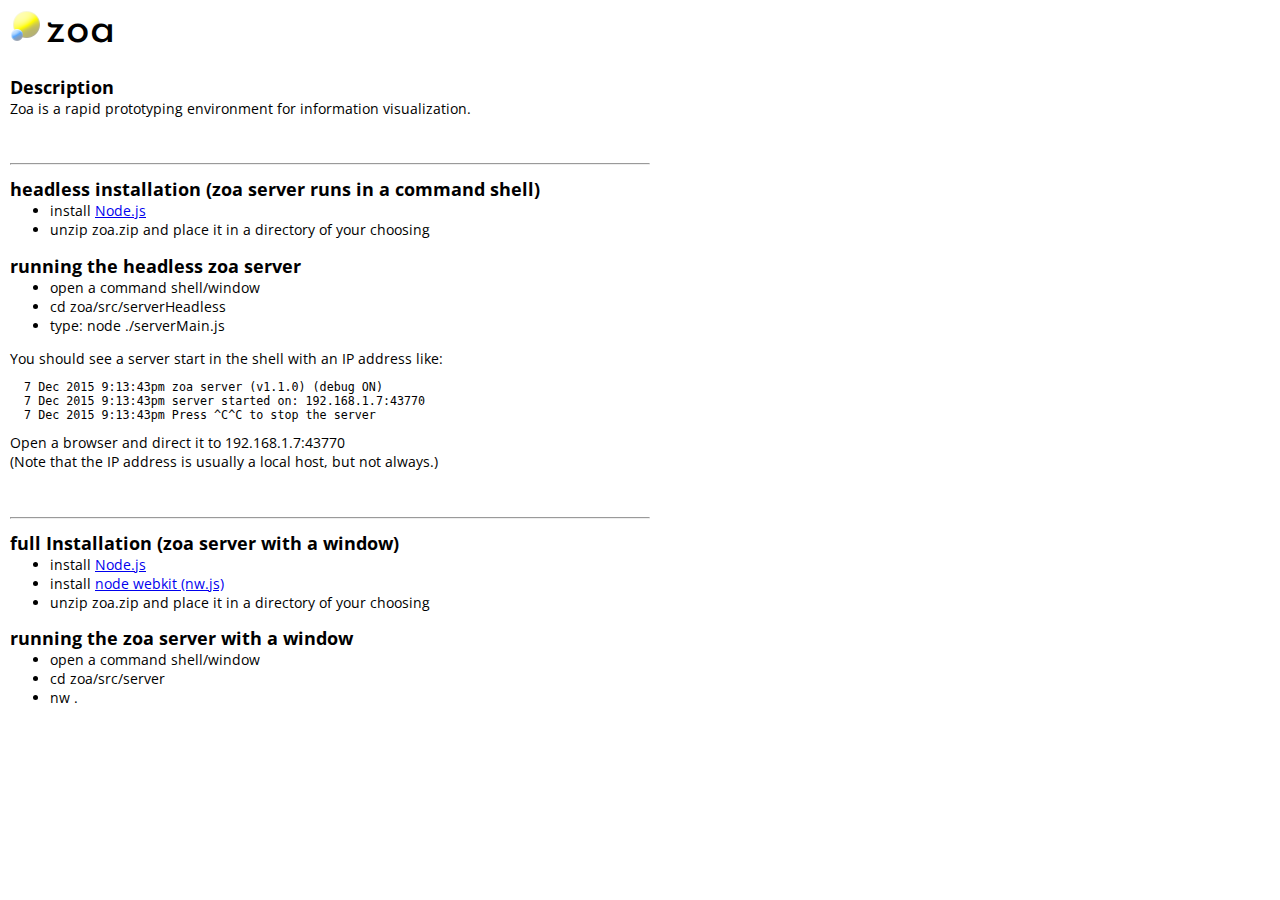
<file: zoa/release/doc/index.html>
<!doctype html> <!-- @fileoverview about description for zoa -->
<html lang="en">
<head>
  <meta charset="utf-8">
  <meta name="viewport"
        content="width=device-width, user-scalable=no initial-scale=1">
  <meta name="mobile-web-app-capable" content="yes">
  <meta name="apple-mobile-web-app-capable" content="yes">

  <title>zoa - about</title>

  <link rel="apple-touch-icon" href="../src/client/assets/images/logo114.png"/>
  <link rel="icon" sizes="16x16" href="../src/client/assets/images/logo16.png">
  <link rel=stylesheet href="about.css"/>
  <script src="about.js"></script>
</head>
<body>
<div class=header>
  <img class=titleImage src="../src/client/assets/images/logo32.png" />
  <div class=titleText>zoa</div>
</div>
<h1>Description</h1>
Zoa is a rapid prototyping environment for information visualization.

<br><br><br>
<hr>
<h1>headless installation (zoa server runs in a command shell)</h1>
<ul>
  <li>install <a href="https://nodejs.org/en/download/">Node.js</a>
  <li>unzip zoa.zip and place it in a directory of your choosing
</ul>

<h1>running the headless zoa server</h1>
<ul>
  <li>open a command shell/window
  <li>cd zoa/src/serverHeadless
  <li>type: node ./serverMain.js
</ul>

You should see a server start in the shell with an IP address like:<br>
<pre>
  7 Dec 2015 9:13:43pm zoa server (v1.1.0) (debug ON)
  7 Dec 2015 9:13:43pm server started on: 192.168.1.7:43770
  7 Dec 2015 9:13:43pm Press ^C^C to stop the server        
</pre>

Open a browser and direct it to 192.168.1.7:43770<br>
(Note that the IP address is usually a local host, but not always.)
<br>

<br><br>
<hr>
<h1>full Installation (zoa server with a window)</h1>
<ul>
  <li>install <a href="https://nodejs.org/en/download/">Node.js</a>
  <li>install <a href="http://nwjs.io/">node webkit (nw.js)</a>
  <li>unzip zoa.zip and place it in a directory of your choosing
</ul>

<h1>running the zoa server with a window</h1>
<ul>
  <li>open a command shell/window
  <li>cd zoa/src/server
  <li>nw .
</ul>

</body>
</html>
</file>
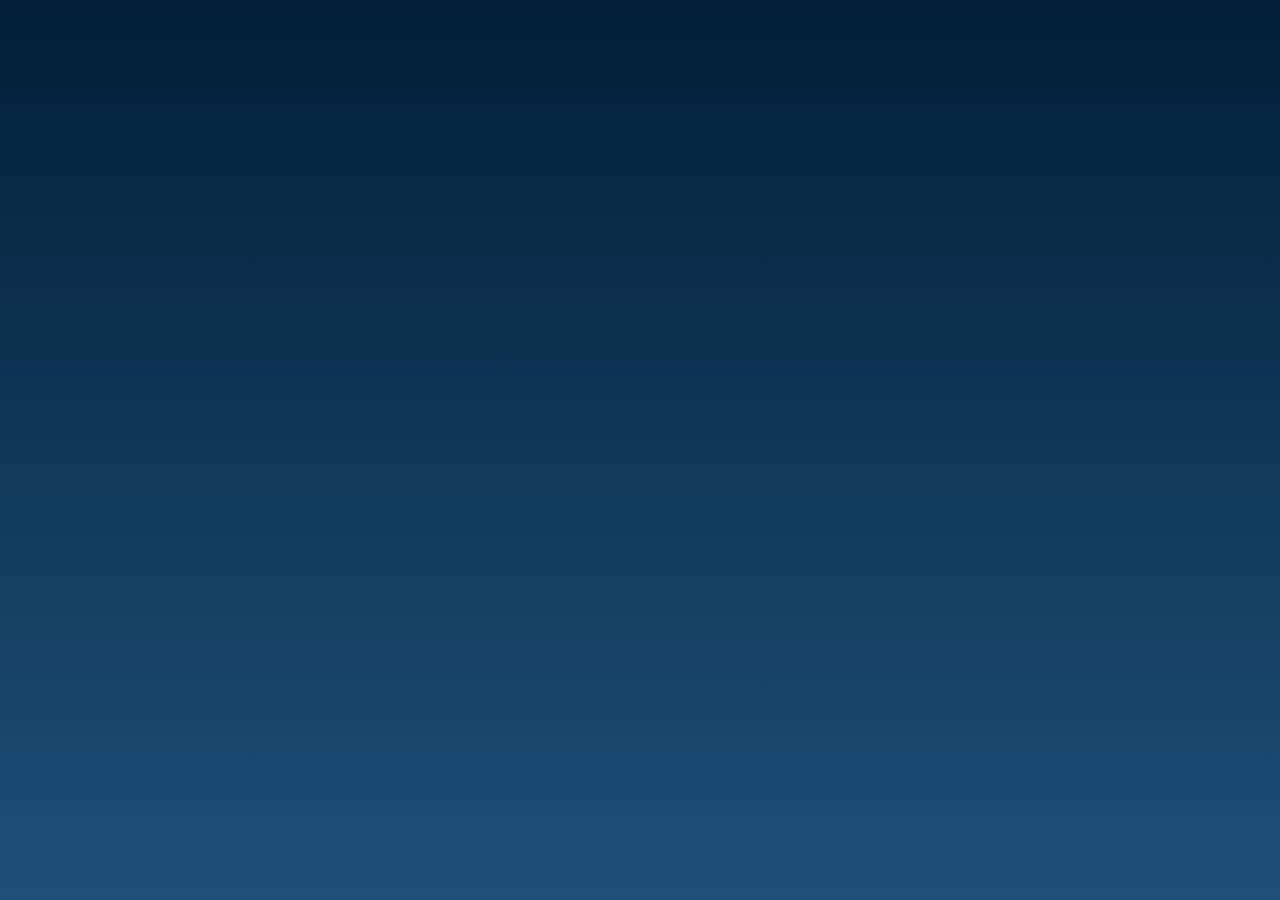
<file: zoa/release/src/client/old_index.html>
<!doctype html> <!--client index.html -->
<html lang="en">
<head>
  <meta charset="utf-8">
  <meta name="viewport"
        content="width=device-width, user-scalable=no initial-scale=1">
  <meta name="mobile-web-app-capable" content="yes">
  <meta name="apple-mobile-web-app-capable" content="yes">
  <title>zoa - welcome</title>

  <link rel="apple-touch-icon" href="assets/images/logo114.png"/>
  <link rel="icon" sizes="16x16" href="assets/images/logo16.png">
  <link rel="icon" sizes="192x192" href="assets/images/logo192.png">

  <link rel=stylesheet href="thirdParty/common/commonMin.css"/>
  <link rel=stylesheet href="index.css"/>

  <script src="thirdParty/common/commonMin.js"></script>
  <script src="index.js"></script>
</head>
<body>
  <div class=title>
    Welcome to Zoa!
  </div>
  <div class=subTitle>a rapid prototyping platform</div>
</body>
</html>
</file>
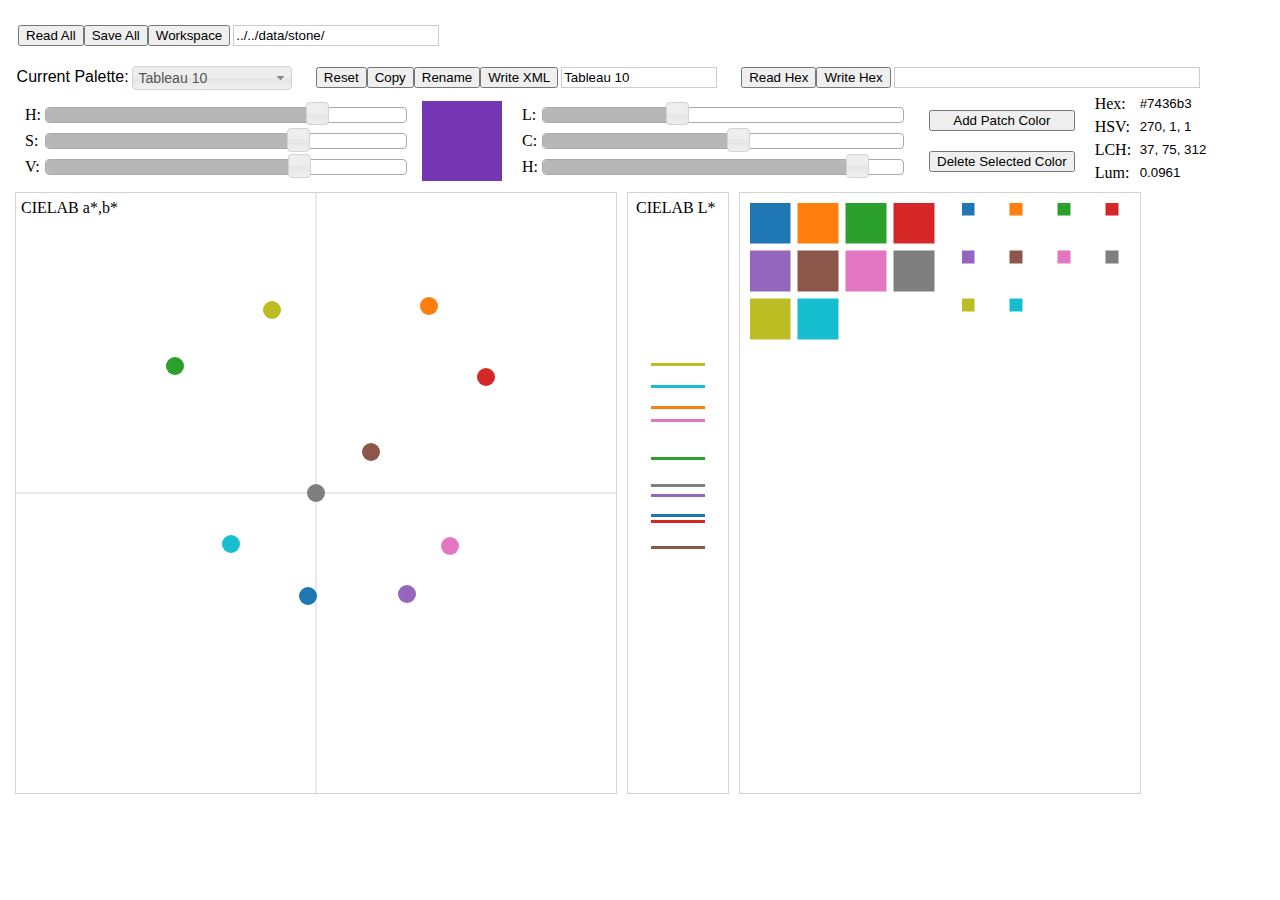
<file: zoa/release/src/client/PaletteEditor.html>
<!DOCTYPE html>
<html lang="en">
<html>
<head>
	<meta charset="utf-8">
	<title>Edit palettes</title>
	<script type="text/javascript" src="jquery-ui/external/jquery/jquery.js"></script>
	<script type="text/javascript"  src="jquery-ui/jquery-ui.js"></script>
	<link href="jquery-ui/jquery-ui.css" rel="stylesheet">
	<link href="mstone.css" rel="stylesheet">
	<script type="text/javascript"  src="lib/chroma.js"></script>
	<script type="text/javascript"  src="lib/d3.v3.js"></script>
	<script type="text/javascript"  src="lib/colorEditorUtils.js"></script>
</head>
<style>
	.control-group {
		display: inline-flex;
		margin-right: 15px;
		margin-bottom: 5px;
	}
	.vContainer {
		margin-left: 10px;
	}
	
	.sliderLabel {
		width: 15px;
		align-item: center;
	}
	#hue, #sat, #val {
		width: 360px;
		margin: 5px;
		display: inline-block;
	}
	#cieL,#cieC,#cieH {
		width: 360px;
		margin: 5px;
		display: inline-block;
	}
	#swatch {
		width: 80px;
		height: 80px;
		margin-left: 10px;
	}
	
	#hue .ui-slider-range { background: #b7b7b7; }
	#sat .ui-slider-range { background: #b7b7b7; }
	#val .ui-slider-range { background: #b7b7b7; }
	#cieL .ui-slider-range { background: #b7b7b7; }
	#cieC .ui-slider-range { background: #b7b7b7; }
	#cieH .ui-slider-range { background: #b7b7b7; }
	#spinner .ui-spinner-input {width: 10px;}


	</style>  	

<script type="text/javascript" charset="utf-8">

//state keeps all the state for the client. It is initialized in the ready function.
//there is a list of paletteItem, which contain list of colorItem (defined in colorEditorUtils.js)
//the active palette is just a pointer into the palettes list, similarly the active colors
//the $(document).ready() function does the initializations.

state = {}
state.pColor = chroma('#000000')	//the current patch color, init in ready function
state.palettes = [] //list of palettes in this instance. Palette object defined in utils
state.palette = {}	//the active palette. This could be just an index
state.colors =[]	//the colors being edited. Pointer into the current palette
state.selectedPt = null  //currently selected point
state.path = "../../data/stone/"


formatTriple = function(t,p) {
	s = ""
	s = s+Math.round(t[0]).toPrecision(p)+", "
	s = s+Math.round(t[1]).toPrecision(p)+", "
	s = s+Math.round(t[2]).toPrecision(p)
	return s
}
changePalette = function() {
	name = $("#select-palette").val() 
	clearSelection()
	setPalette(state,name)
	$("#pname-text").val(name)
	updateDisplay()
}
initDisplay = function() { 
	changePalette()
	updateColorPatch()
}

updateDisplay = function() {
	displayColors()
}

function slideHSVSliders() {
    var hue= $( "#hue" ).slider( "value" )
    var sat = $( "#sat" ).slider( "value" )
    var val = $( "#val" ).slider( "value" )
	state.pColor = chroma.hsv(hue,sat,val)
	updateColorPatch("hsvSlider")
  }
function changeHSVSliders() {
	//console.log("changed LCH Slider")
}	
function slideLCHSliders() {
    var L= $( "#cieL" ).slider( "value" )
    var C = $( "#cieC" ).slider( "value" )
    var H = $( "#cieH" ).slider( "value" )
	state.pColor = chroma.lch(L,C,H)
	updateColorPatch("lchSlider")
  }
function changeLCHSliders() {
	//console.log("changed LCH Slider")
}
updateHSVSliders = function() {
	var hsv = state.pColor.hsv()
	$("#hue").slider("option","value",hsv[0])
	$("#sat").slider("option","value",hsv[1])
	$("#val").slider("option","value",hsv[2])
}
updateLCHSliders = function() {
	var lch = state.pColor.lch()
	$("#cieL").slider("option","value",lch[0])
	$("#cieC").slider("option","value",lch[1])
	$("#cieH").slider("option","value",lch[2])
}
updateAllSliders = function() {
	updateLCHSliders()
	updateHSVSliders()
}
//UX has updated state.pColor. Now propogate the changes
updateColorPatch = function(type) {
	var hex = state.pColor.hex()
	var hsv = state.pColor.hsv()
	var lch = state.pColor.lch()
	/*hsv[0] = Math.round(hsv[0])
	hsv[1] = Math.round((hsv[1]*100))/100
	hsv[2] = Math.round((hsv[2]*100))/100*/
	//text and patch can be updated in all cases, no loops
   $("#hex-text").val(hex)
   $("#hsv-text").val(formatTriple(hsv))
   $('#lch-text').val(formatTriple(lch))
   	state.luminance = state.pColor.luminance()
   $("#lum-text").val(state.luminance.toPrecision(3))
   $(".change-color").css("background-color", hex) //patch
   updateAllSliders()
 
   if (state.selectedPt!=null) {	//the selected color
	 state.selectedPt.color = state.pColor 
	 updateDisplay()  //does a full replot 
	}

  }

$(document).ready(function() {
	state.pColor = chroma.hsv(270,0.7,0.7)
	initPalettes(state) //by default first palette is the active one
	$('#pname-text').val(state.palette.pName)
	$('#path-text').val(state.path)
	$("#hue").slider({
      orientation: "horizontal",
      range: "min",
      max: 359,
	  step: 0.5,
      slide: slideHSVSliders,
		stop: slideHSVSliders,
      change: changeHSVSliders
    });
	$( "#sat,#val" ).slider({
      orientation: "horizontal",
      range: "min",
      max: 1,
	  step: 0.001,
      slide: slideHSVSliders,
		stop: slideHSVSliders,
      change: changeHSVSliders
    })
	$( "#cieL" ).slider({
      orientation: "horizontal",
      range: "min",
      max: 100,
	  step: 0.1,
      slide: slideLCHSliders,
		stop: slideLCHSliders,
      change: changeLCHSliders
    })
	$( "#cieC" ).slider({
      orientation: "horizontal",
      range: "min",
      max: 140,
	  step: 0.1,
      slide: slideLCHSliders,
		stop: slideLCHSliders,
      change: changeLCHSliders
    })
	$("#cieH").slider({
      orientation: "horizontal",
      range: "min",
      max: 359,
	  step: 0.1,
      slide: slideLCHSliders,
		stop: slideLCHSliders,
      change: changeLCHSliders
    });
	$("#hex-text").keypress(function(event) {
		if (event.keyCode == 13) {
            var v= $("#hex-text").val()
			state.pColor = chroma(v)
			updateColorPatch("text")
		}
	})

	$( "#select-palette" ).selectmenu({
  		change: function( event, ui ) {
			changePalette()
		}
	});
	$('#xml').click(function(){
		var paletteName = $('#pname-text').val()
		var xml = paletteToXML(state.colors, paletteName)
		$.get('write',{file: state.path+paletteName+".xml", data: xml},function(data){console.log(data)})
		
		})
	$('#reset').click(function(){
		clearSelection()
		state.palette.eColors = copyColors(state.palette.oColors,state.palette.pName)
		state.colors = state.palette.eColors
		updateDisplay() 
		})
	$('#copy').click(function(){
		clearSelection()
		var newName = makeUnique($('#pname-text').val())
		var newPalette = copyPalette(state.palette, newName)
		addPalette(newPalette)
		addToMenu(newName) 	//also changes to new palette
		})
	$('#rename').click(function(){
		clearSelection()
		var oldName = $("#select-palette").val()
		var newName = makeUnique($('#pname-text').val())
		var palette = state.palettes[findPalette(state.palettes,oldName)]
		if (palette == null) {console.log(oldName+" not found")}
		else {
			palette.pName = newName
			var options = $("#select-palette option")
			for (var i=0; i<options.length; i++) {
				if (options[i].text == oldName) {
					options[i].text = newName
					options[i].value =newName
					break
				}
			}
			$( "#select-palette" ).selectmenu( "refresh" )
		}
		})
	
	$('#readHex').click(function(){
		var hexString = $('#hexList-text').val()
		var hexVals = parseHexList(hexString)
		var pName = makeUnique($('#pname-text').val())
		var newPalette = createPalette(hexVals, pName)
		addPalette(newPalette)
		addToMenu(pName)
	})
	$('#writeHex').click(function(){
		var hexString = createHexString(state.colors)
		$('#hexList-text').val(hexString)
	})
	$('#addColor').click(function(){
		clearSelection()
		state.selectedPt = addToPalette(state.palette, state.pColor.hex(), true)
		displayColors()
	})
	$('#deleteColor').click(function(){
		deleteFromPalette(state.colors,state.selectedPt)	//done in place with pointers
		clearSelection()
		displayColors()
	})
	initDisplay()
  });
	
function addToMenu(newName) {
	$("#select-palette option").removeAttr('selected') //remove the old selection
	var qName = '"'+newName+'"'
	$('#select-palette').append('<option value=' +qName+ 'selected="selected">' +newName+ '</option>')
	$('#select-palette').val(newName)
	$( "#select-palette" ).selectmenu( "refresh" )
	changePalette()
}
function addPalette(newPalette) {
	state.palettes[state.palettes.length] = newPalette //add to the palettes array
}
function makeUnique(newName){
	var i = 0;
	while (i<state.palettes.length) {
		if (newName == state.palettes[i].pName) {
			newName = newName+'(cp)'
			i = 0
		}
		else {i++}
	}
		
	return newName
}

function displayColors() {
	
	d3.select('#plots').selectAll("svg").remove();
	//create the tooltip
	var tooltip = d3.select("body")
	.append("div")
	.attr("id", "tooltip")
	.style("position", "absolute")
	.style("z-index", "10")
	.style("visibility", "hidden")
	.style("background-color",'white')
	.style("margin","2px")
	.text("a simple tooltip")
	
	//For point plotting, various constants 
	var abSize = 600;
	var lWidth = 100;
	var eWidth = 400;
	var pSize = 9;
	var pW = pSize*3
	var pH = pSize/3
	
	var xOrg = abSize/2
	var yOrg = abSize/2
	
	ab2xy = function(a,b) {
		var x = xOrg+Math.round((abSize/300)*a)
		var y = yOrg-Math.round((abSize/300)*b)
		return a,b
	}
	hex2tip = function(hex) {
		var c = chroma(hex)
		var lch = c.lch()
		var tip = formatTriple(lch,3)
		return tip
	}
	
//create the svg frames. Will eventually add axes, etc. here
	var svg_ab = d3.select("#abPlot")
		.append("svg")
		.attr("width", abSize).attr("height",abSize)
		.style("border", "1px solid lightgray")
	var svg_L = d3.select("#LPlot")
		.append("svg")
		.attr("width", lWidth).attr("height",abSize)
		.style("border", "1px solid lightgray")
	var svg_examples = d3.select("#pExamples")
		.append("svg")
		.attr("width", eWidth).attr("height",abSize)
		.style("border", "1px solid lightgray")
		
	svg_ab.append("line").attr("x1", 0).attr("y1", yOrg)
		.attr("x2",abSize).attr("y2",yOrg)
		.style({stroke: "lightgray", "stroke-width": "1px"})
	svg_ab.append("line").attr("x1", xOrg).attr("y1",0)
		.attr("x2",xOrg).attr("y2",abSize)
		.style({stroke: "lightgray", "stroke-width": "1px"})
	svg_ab.append("text").text("CIELAB a*,b*").attr("y",20).attr("x",5)
	svg_L.append("text").text("CIELAB L*").attr("y",20).attr("x",8)
//loop over the colors
	for (i = 0; i<state.colors.length; i++) {
		var d = state.colors[i]
		var lab = d.color.lab()
		var hex = d.color.hex()
		var tip = hex2tip(hex)
		var scale = 1.0
		if (d.selected) {scale = 1.5}
//a,b points
		var svgPt = svg_ab.append("circle")
		.attr("r", pSize*scale)
		.attr("cx", xOrg+Math.round((abSize/230)*lab[1]))
		.attr("cy", yOrg-Math.round((abSize/230)*lab[2]))
		.attr("fill",hex)
		.attr("tip",tip)
		.attr('cIndex',i)
		addActions(svgPt)
		
//L* points
		var lW = 2*pW
		svgPt = svg_L.append("rect")
		.attr("width",lW*scale)
		.attr("height", pH)
		.attr("x", (lWidth-lW*scale)/2)
		.attr("y", abSize-5-Math.round((abSize/105)*lab[0]))
		.attr("fill",hex)
		.attr("tip",tip)
		.attr('cIndex',i)
		addActions(svgPt)
		
	}
	//create some examples. Start with a simple palette layout
	var pSize = 40
	var gap = 8
	if (state.colors.length > 20) {drawArray(svg_examples, 24,4)}
	else {
		step = pSize+gap
		arrayBox = svg_examples.append("svg")
			.attr("width",step*4)
			.attr("height", step*5)
			.attr("x", 10)
			.attr("y", 10)
			drawArray(arrayBox,pSize,gap)
		arrayBox = svg_examples.append("svg")
			.attr("width",step*4)
			.attr("height", step*5)
			.attr("x", 30+step*4)
			.attr("y", 10)
			drawArray(arrayBox,12,step-12)
		
	}
	
}

drawArray = function(svg, pSize, gap) {
	var w = pSize
	var step = pSize+gap
	var rowLen = Math.floor(svg.attr("width")/step)
	for (i = 0; i<state.colors.length; i++) {
		var d = state.colors[i]
		var lab = d.color.lab()
		var hex = d.color.hex()
		var bColor = hex
		if (d.selected==true) {bColor = "#000000"}
		var x = step*(i%rowLen)
		var y = step*Math.floor(i/rowLen)
		svgPt = svg.append("rect")
		.attr("width",w)
		.attr("height", w)
		.attr("x", x)
		.attr("y", y)
		.attr("fill",hex)
		.style("stroke",bColor)
		.attr('cIndex',i)
		addActions(svgPt)
	}
}

findColorItem = function(svgPt) {
	var cIndex = parseInt(svgPt.attr('cIndex'))
	return state.colors[cIndex]
}
clearSelection = function() {
	if (state.selectedPt != null) {
	state.selectedPt.selected = false
	state.selectedPt = null
	}
}

	
//state.selected is a pointer to a colorItem
myOnClick = function(svgPt) {
	var c = findColorItem(svgPt)
	if (c == state.selectedPt) { //just deselect the point
		clearSelection()
		displayColors()
	} else { 
		clearSelection()
		state.selectedPt = c;	//select a new one
		state.selectedPt.selected = true;
		state.pColor = state.selectedPt.color;
		updateColorPatch("point") 	//will also redisplay the colors
	}
}

addActions = function(svgPt) {
	var tooltip = d3.select('#tooltip')
	svgPt.on("mouseover", function(){
			tooltip.text(d3.select(this).attr("tip"))
			return tooltip.style("visibility", "visible")})
		.on("mousemove", function(){return tooltip.style("top", (event.pageY-10)+"px").style("left",(event.pageX+10)+"px")})
		.on("mouseout", function(){return tooltip.style("visibility", "hidden")})
		.on('click', function() { 
			var pt = d3.select(this)
			myOnClick(pt)
		})
}

 </script>
</head>
<body>
<div style = "margin: 15px">

<div id ="global-controls" class="control-group" style="margin:10px 0px 20px 3px;">
	<button type="button" id='read'>Read All</button>
	<button type="button" id='save'>Save All</button>
	<button type="button" id='workspace'>Workspace</button>
	<input type="text" class = "smallText" name="path-text" id="path-text" style = "width: 200px; border: 1px solid #cccccc;">
	
</div>
<div id ="palette-controls" >
	<div class = "control-group" >
		 <div style = "font-family: sans-serif; margin-left: 0.1em; margin-right: 0.2em; padding-top: 2px;"> Current Palette: </div>
	<select id="select-palette" style = "width: 160px;">
		<option value= 'New Palette'>New Palette</option>
		<option value ='Tableau 10' selected="selected"> Tableau 10</option>
		<option value ='Tableau 20'>Tableau 20</option>
		<option value ='Tableau Light'>Tableau Light</option>
		<option value ='Cristy All'>Cristy All</option>
	</select>
	</div>
	<div class = "control-group" style = "margin-left: 5px;">
		<button type="button" id='reset'>Reset</button>
		<button type="button" id='copy'>Copy</button>
		<button type="button" id='rename'>Rename</button>
		<button type="button" id='xml'>Write XML</button>
		<input type="text" class = "smallText" name="pname-text" id="pname-text" style = "width: 150px; border: 1px solid #cccccc;">
	</div>
	<div class = "control-group" style = "margin-left: 5px;">
		<button type="button" id='readHex'>Read Hex</button>
		<button type="button" id='writeHex'>Write Hex</button>
		<input type="text" class = "smallText" name="hexList-text" id="hexList-text" style = "width: 300px; border: 1px solid #cccccc;">
	</div>
</div>
<div class='hContainer' id='color-controls'>
<!-- HSV sliders -->

	<div class = "vContainer">
		<div class = 'hContainer'>
			<div class='sliderLabel'>H: </div> 
			<div id="hue"></div>
		</div>
		<div class = 'hContainer'>
			<div class='sliderLabel'>S: </div> 
			<div id="sat"></div>
		</div>
		<div class = 'hContainer'>
			<div class='sliderLabel'>V: </div> 
			<div id="val"></div>
		</div>
	</div>
	
	<div id="swatch" class="change-color"></div>
<!-- LCh sliders -->
	<div class = "vContainer" style = "margin-left: 20px;">
		<div class = 'hContainer'>
			<div class='sliderLabel'>L: </div> 
			<div id="cieL"></div>
		</div>
		<div class = 'hContainer'>
			<div class='sliderLabel'>C: </div> 
			<div id="cieC"></div>
		</div>
		<div class = 'hContainer'>
			<div class='sliderLabel'>H: </div> 
			<div id="cieH"></div>
		</div>
	</div>


	<div class = "vContainer">
		<button type="button" id='addColor'  style = "margin: 10px;">Add Patch Color</button>
		<button type="button" id='deleteColor' style = "margin: 10px;">Delete Selected Color</button>
	</div>
	<div class = "vContainer" >
	<div class = "control-group">
		<div style="width: 40px;">Hex: </div>
		<input type="text" class = "smallText" id="hex-text" name="hex-text" style = "width: 60px;"/></div>
	<div class = "control-group">
		<div style="width: 40px;">HSV: </div>
		<input type="text" class = "smallText" id="hsv-text" name="hsv-text" style = "width: 100px;"/></div>
		<div class = "control-group">
		<div style="width: 40px;">LCH: </div>
		<input type="text" class = "smallText" id="lch-text" name="lch-text" style = "width: 100px;"/></div>
	<div class="control-group"> 
		<div style="width: 40px;">Lum:</div>
		<input type="text" id="lum-text" name="lum-text" class = "smallText" style = "width: 60px;"/>
	</div>
	
</div>
</div>
<div class="hContainer" id = 'plots'>
	<div id = "abPlot" style="margin: 5px 5px 5px 0px;"></div>
	<div id = "LPlot" style="margin: 5px"></div>
	<div id = "pExamples" style="margin: 5px"></div>
</div>
</div>
</body>
</html>

<!-- Created by Maureen Stone</a>.-->
</file>
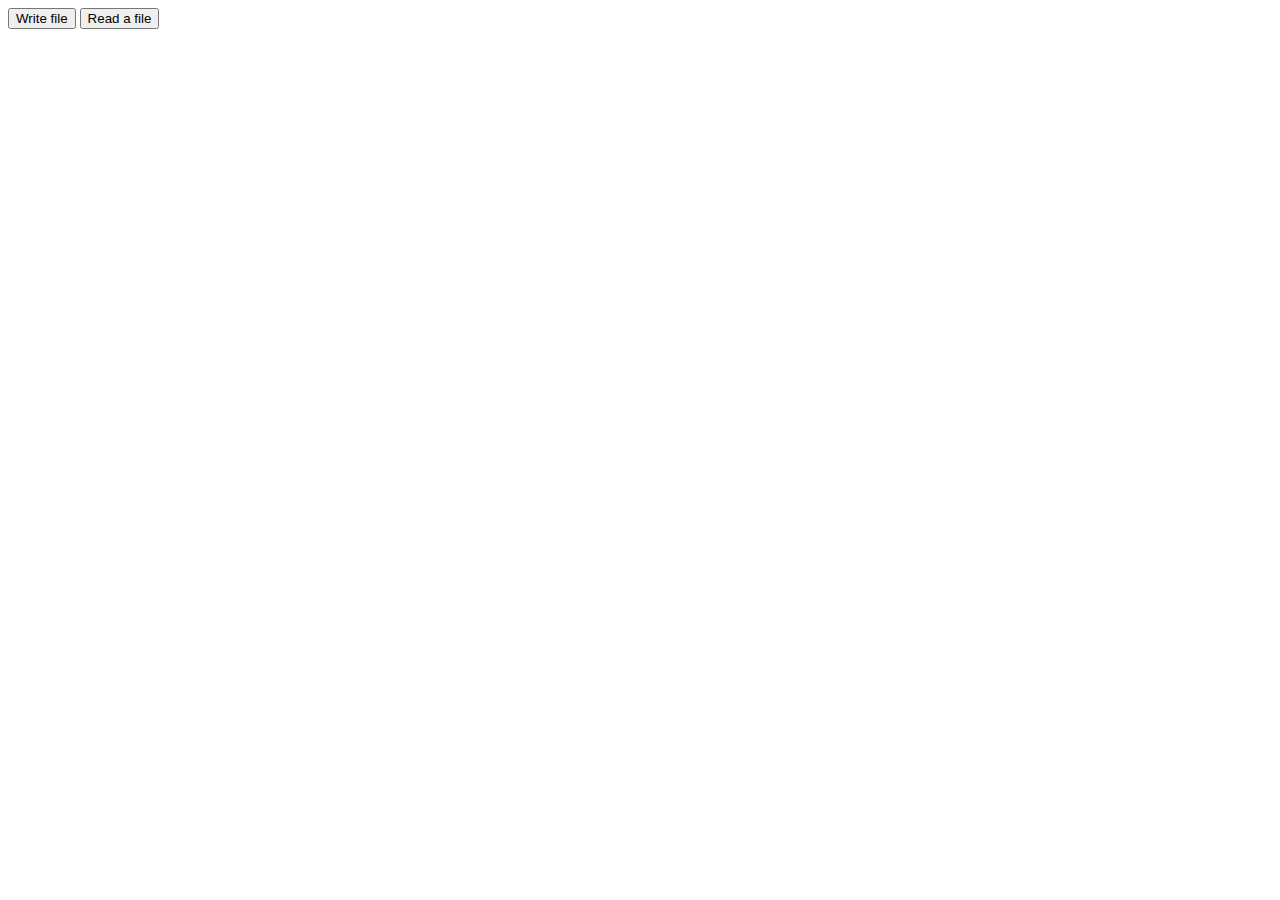
<file: zoa/release/src/client/simplewrite.html>
<!DOCTYPE html>
<html>
<head>
	<script type="text/javascript" src="jquery-ui/external/jquery/jquery.js"></script>
	<script type="text/javascript"  src="jquery-ui/jquery-ui.js"></script>
</head>
<body>
<button type="button" id='write'>Write file</button>
<button type = "button" id = 'read'>Read a file</button>
<script id='myscript' type="text/javascript"></script>
<script type="text/javascript">
	
var myString = 'imagine the csv'
var myArray = [0,1,2,['a','b','c']]

document.querySelector('#write').addEventListener('click', function(){
	$.get('write',{file: "file.txt", data: myString},function(data){console.log(data)})
})
document.querySelector('#read').addEventListener('click', function(){
	$.get('read',{fileName: 'hex.txt'},function(data){console.log(data)})  
})
</script>

	</body>
</html>
</file>
<file: zoa/release/doc/about.css>
@import url(http://fonts.googleapis.com/css?family=Josefin+Sans:100,300,400);
@import url(http://fonts.googleapis.com/css?family=Open+Sans:300,400);

body {
  background-color: rgb(255, 255, 255);
  color: rgb(0, 0, 0);
  font-family: open sans;
  font-size: 0.9em;
  font-weight: 400;
  margin: 0;
  padding: 10px;
  width: 640px;
}

h1 {
 font-size: 1.25em;
 margin-bottom: 0;
}

ul {
  margin-top: 0;
}

.header {
}

.titleImage {
  display: inline-block;
}

.titleText {
  display: inline-block;
  font-family: josefin sans, open sans;
  font-size: 3em;
  margin-bottom: 10px;
}
</file>
<file: zoa/release/src/client/thirdParty/common/commonMin.css>
@import url(http://fonts.googleapis.com/css?family=Quicksand:400,700);@import url(http://fonts.googleapis.com/css?family=Open+Sans:300,400);.commonButton,body{font-family:open sans}body{font-weight:300;padding:0;margin:0}.commonButton{background-color:transparent;border:1px solid #c8c8c8;border-radius:3px;cursor:pointer;display:inline-block;font-size:1em;font-weight:300;left:50%;padding:5px;text-align:center;vertical-align:middle}
</file>
<file: zoa/release/src/client/index.css>
/* index.css */

html {
  min-height: 100%;
}

body {
  background-color: rgb(0, 30, 55);
  background:linear-gradient(0deg, rgb(30, 80, 120) 0%, rgb(0, 30, 55) 100%);
  color: rgb(180, 180, 180);
}

.commonButton {
  background-color: transparent;
  color: rgb(180, 180, 180);
  font-size: 1.25em;
  font-weight: 300;
  padding-left: 1em;
  padding-right: 1em;
  text-decoration: none;
  vertical-align: bottom;
  -webkit-transition: box-shadow 0.25s, border 0.25s, color 0.25s;
}

.commonButton:hover {
  color: rgb(46, 137, 193);
  border: solid 1px rgb(46, 137, 193);
}

.background {
  height: 100%;
  left: 0;
  position: absolute;
  top: 0;
  width: 100%;
}

.title {
  -webkit-animation: fadeIn 0.5s ease-in-out 0.5s forwards;
  font-size: 3em;
  opacity: 0;
  position: absolute;
  text-align: center;
  top: 0.25em;
  left: 0;
  width: 100%;
  z-index: 3;
}

.logo {
  display: inline;
}

.subTitle {
  -webkit-animation: fadeIn 0.5s ease-in-out 0.5s forwards;
  color: rgb(120, 120, 120);
  font-size: 1.2em;
  font-weight: 400;
  opacity: 0;
  position: absolute;
  text-align: center;
  top: 4em;
  width: 100%;
  z-index: 3;
}

.buttonContainer {
  -webkit-animation: fadeIn 0.5s ease-in-out 0.5s forwards;
  margin-top: 10em;
  margin-left: auto;
  margin-right: auto;
  opacity: 0;
  width: 170px;
}

.voiceButton {
  display: block;
  height: 30px;
  width: 95px;
}



@-webkit-keyframes fadeIn {
    0% { opacity: 0; }
  100% { opacity: 1; }
}
 
@-moz-keyframes fadeIn {
    0% { opacity: 0; }
  100% { opacity: 1; }
}
 
@-o-keyframes fadeIn {
    0% { opacity: 0; }
  100% { opacity: 1; }
}
 
@keyframes fadeIn {
    0% { opacity: 0; }
  100% { opacity: 1; }
}
 
/**
 * phone portrait (480x320)
 */
@media only screen and (min-width:320px) {
} /* phone portrait */


/**
 * phone landscape (320x480)
 */
@media only screen and (min-width: 480px) {
}


/**
 * tablet portrait
 */
@media only screen and (min-width: 641px) {

} /* tablet portrait */
</file>
<file: zoa/release/src/client/mstone.css>
/** mstone.css **/


body {
  background-color: rgb(255, 255, 255);
  color: rgb(0, 0, 0);
  font-family: Benton Sans Light;
  margin: 0;
  padding: 0;
}

.page {
  margin: 2em;
  width: 50em;
}

.titleContainer {
  text-align: left;
}

.titleLogo {
  display: inline;
  margin-right: 1em;
}

.titleText {
  display: inline;
  font-size: 2.5em;
}
.itemText{
	margin-bottom:10px;

}

.hContainer {
	display: flex;
	flex-flow: row;
	 align-items: center;
}
.vContainer {
	display: flex;
	flex-flow: column;
}
.smallText {
	border: 0px;
	width: 40px;
	margin-left: 3px;
}
#myslider {
	width: 200px;
	margin: 10px;
	display: inline-block;
}
a:link, a:visited {
    text-decoration: none;
	font-weight: bold;
	color: black
}


a:hover, a:active {
    text-decoration: underline;
	font-weight: bold;
}
#myslider .ui-slider-range { background: #b7b7b7; }
</file>
